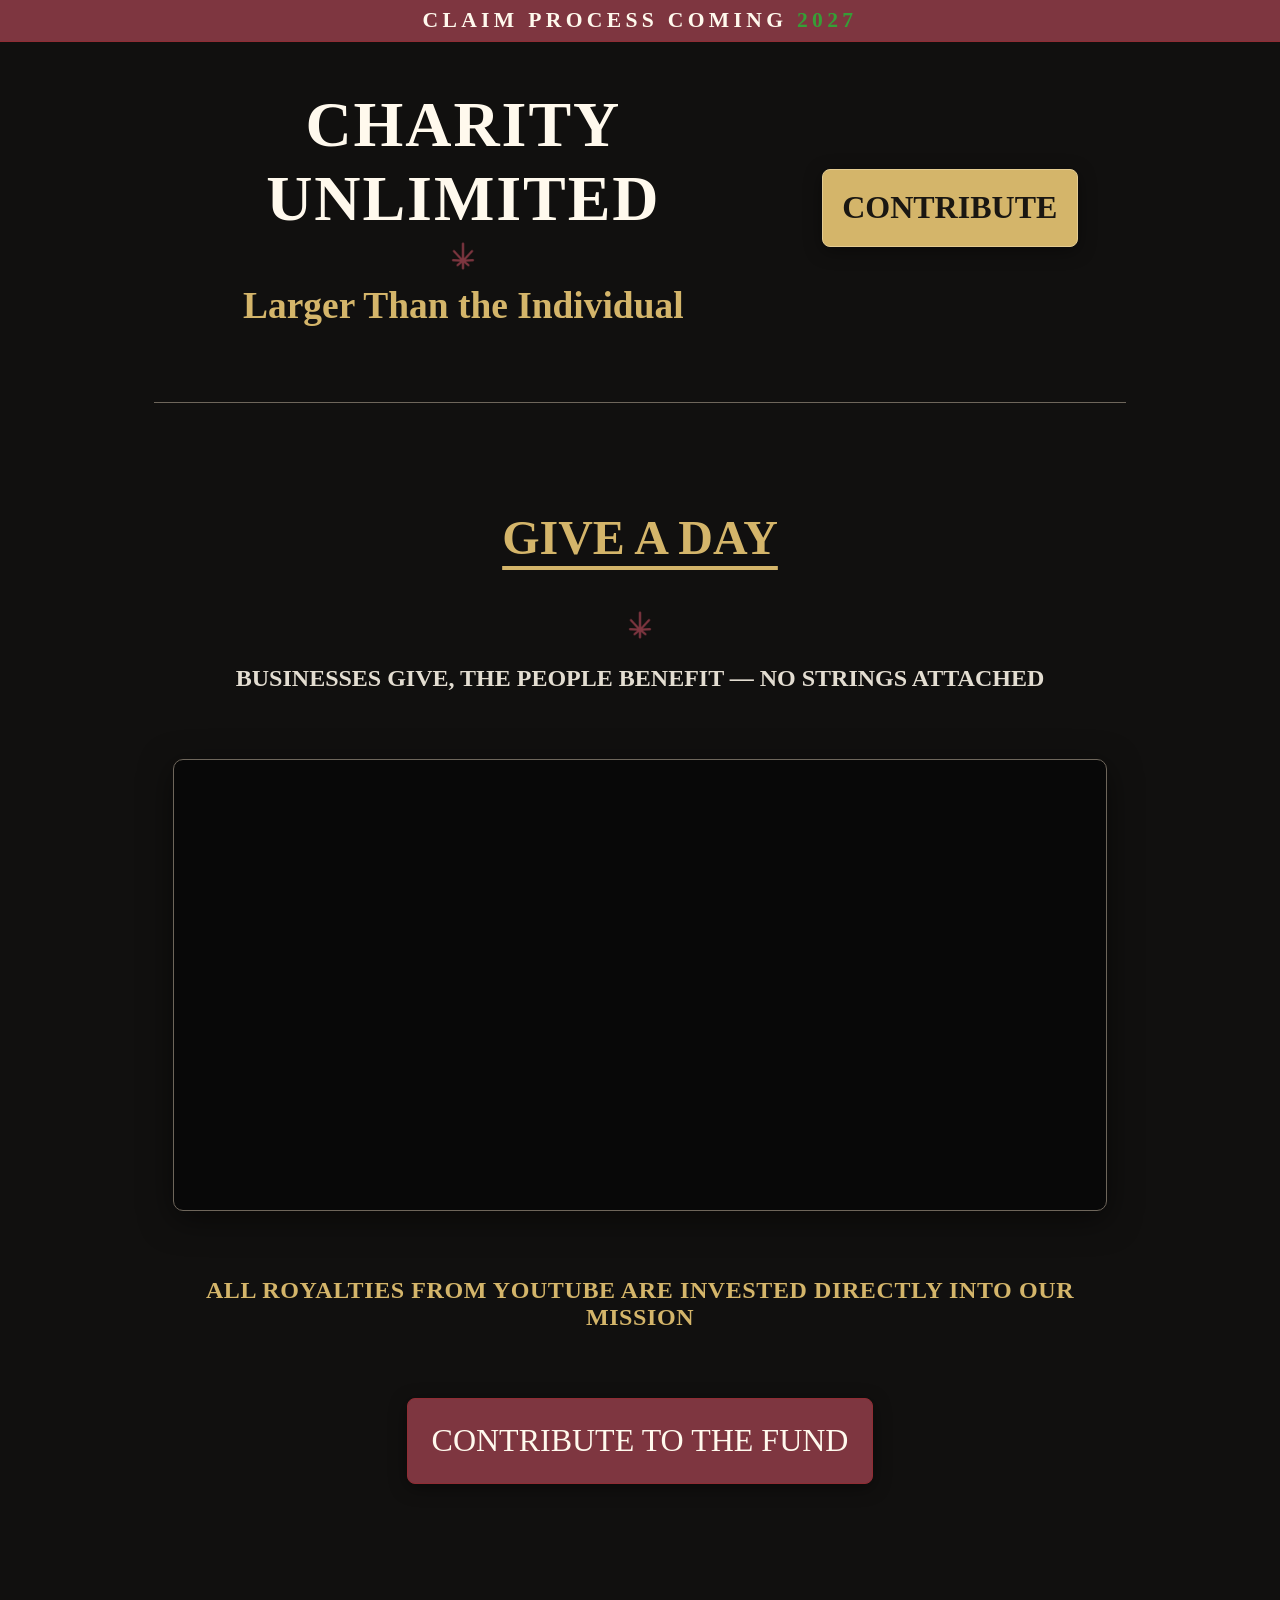
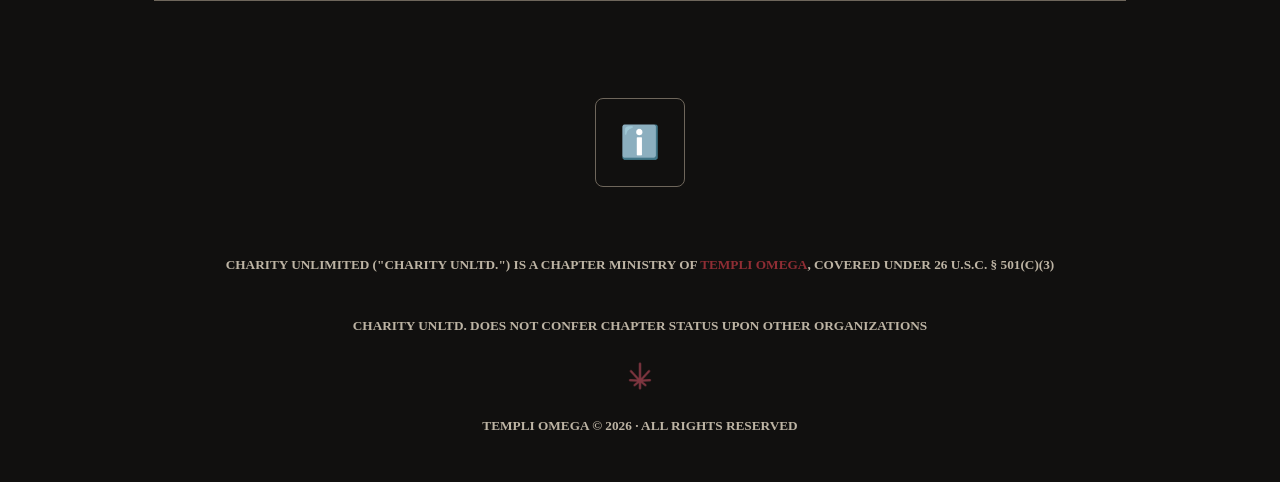
<file: index.html>
<!DOCTYPE html>
<html>
    <head>
        <meta charset="UTF-8">
        <meta name="viewport" content="width=device-width, initial-scale=1.0">
        <meta name="description" content="CHARITY UNLTD. — Larger than the Individual. Sponsor Give A Day Today!">
        <title>CHARITY UNLTD.</title>
        <link rel="stylesheet" href="global.css">
        <link rel="icon" type="image/x-icon" href="1.png">
    </head>
    <body>
        <p id="alert_bar">CLAIM PROCESS COMING <span id="alert_bar_span">2027</span></p>
        <header>
            <div id="logo" class="hyperlinked" data-link="0">
                <div id="text_logo">
                    <h1 class="margin0">CHARITY UNLIMITED</h1>
                    <img class="logo_img" src="1.png"/>
                    <h3 id="logo_bottom" class="margin0">Larger Than the Individual</h3>
                </div>
            </div>
            <button id="contribute_btn" class="hyperlinked" data-link="2">CONTRIBUTE</button>
        </header>
        <main>
            <hr>
            <section>
                <h1 class="underline section_header">
                    GIVE A DAY
                </h1>
                <img class="logo_img" src="1.png"/>
                <h2 class="text_align_center">
                    BUSINESSES GIVE, THE PEOPLE BENEFIT — NO STRINGS ATTACHED
                </h2>
                <div id="banner">
                        <iframe
                            id="yt"
                            src="https://www.youtube-nocookie.com/embed/qAyZIVQrC_Y?si=HSnjQLwe2hpjo_fo"
                            title="YouTube video player"
                            frameborder="0"
                            allow="accelerometer; autoplay; clipboard-write; encrypted-media; gyroscope; picture-in-picture; web-share"
                            referrerpolicy="strict-origin-when-cross-origin"
                            allowfullscreen
                        >
                        </iframe>
                </div>
                <h2 id="video_tagline">ALL ROYALTIES FROM YOUTUBE ARE INVESTED DIRECTLY INTO OUR MISSION</h2>
                <button class="hyperlinked" data-link="2">
                    CONTRIBUTE TO THE FUND
                </button>
            </section>
        </main>
        <footer>
            <hr>
            <button class="hyperlinked" data-link="1">ℹ️</button>
            <h5>CHARITY UNLIMITED ("CHARITY UNLTD.") IS A CHAPTER MINISTRY OF <a class="hyperlinked" data-link="3">TEMPLI OMEGA</a>, COVERED UNDER 26 U.S.C. § 501(C)(3)</h5>
            <h5>CHARITY UNLTD. DOES NOT CONFER CHAPTER STATUS UPON OTHER ORGANIZATIONS</h5>
            <img class="logo_img" src="1.png"/>
            <h5>TEMPLI OMEGA &copy; 2026 · ALL RIGHTS RESERVED</h5>
        </footer>
    </body>
    <script src="global.js"></script>
</html>
</file>
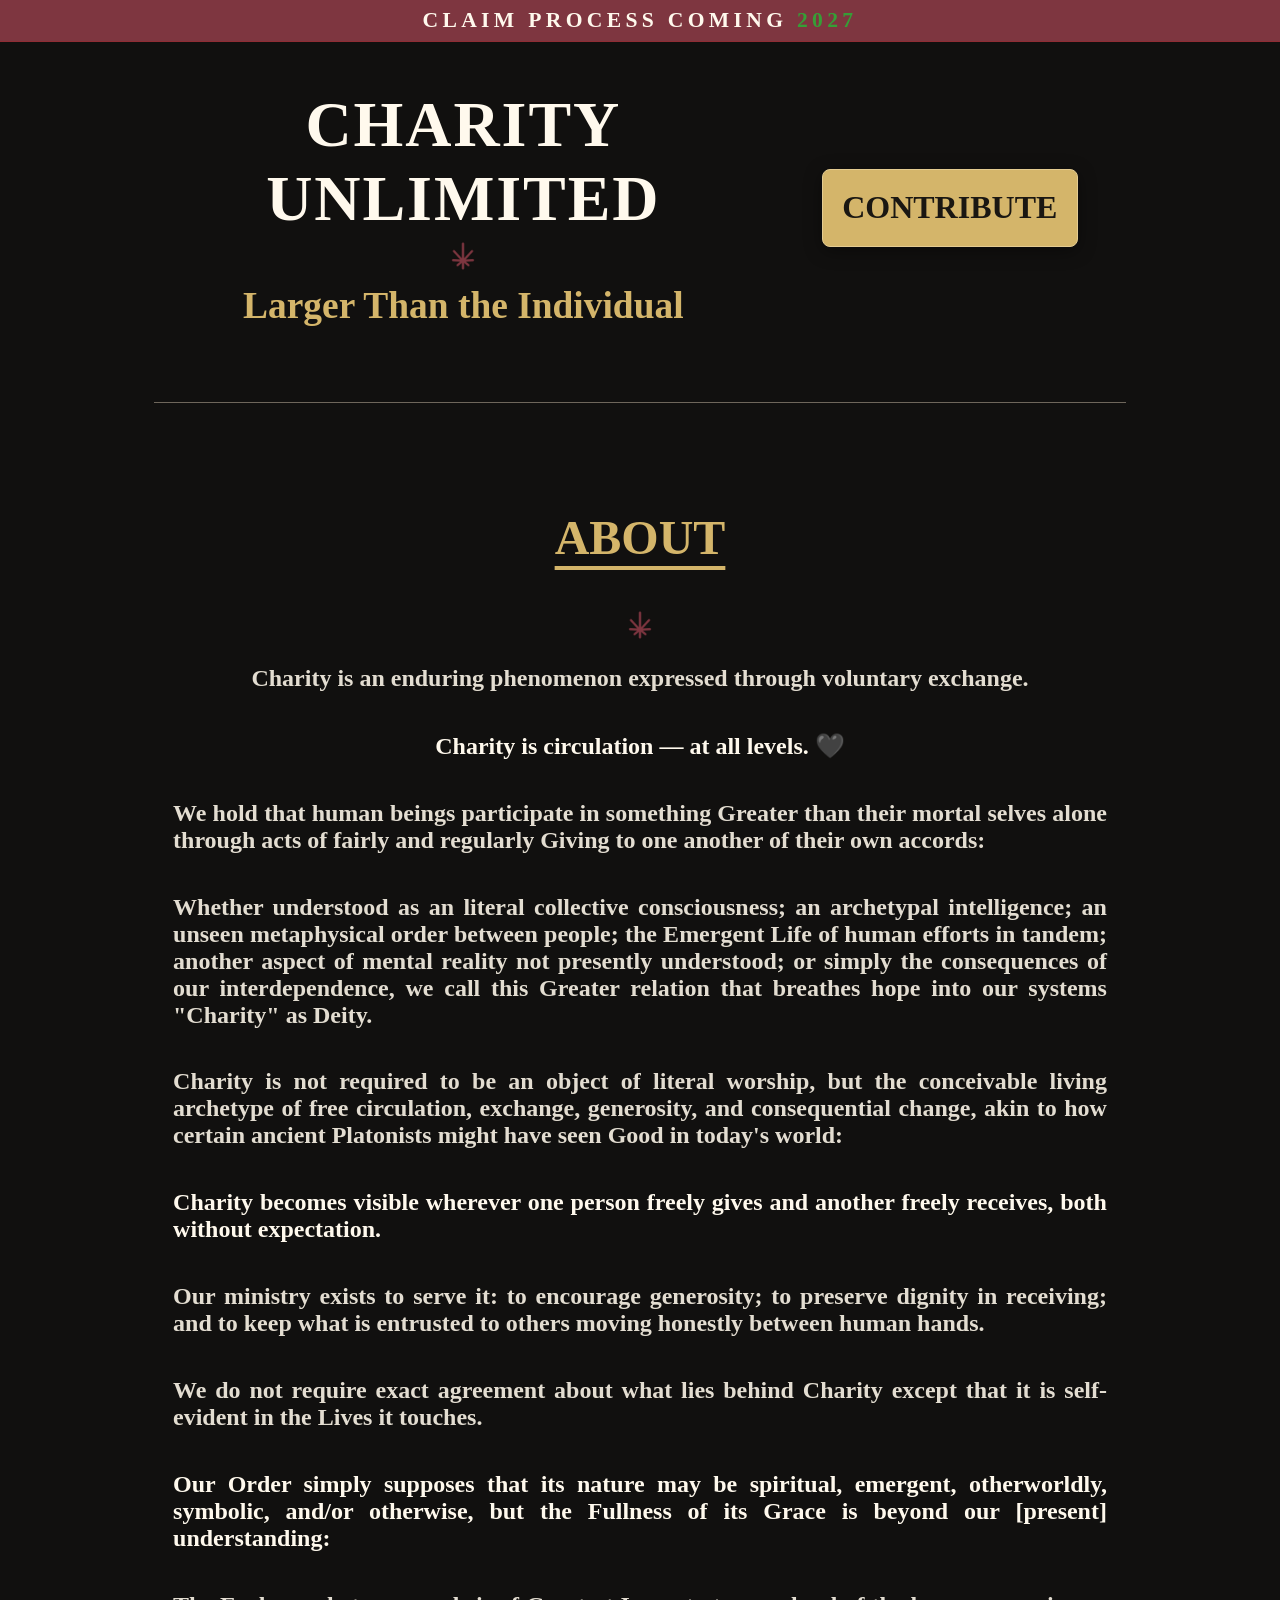
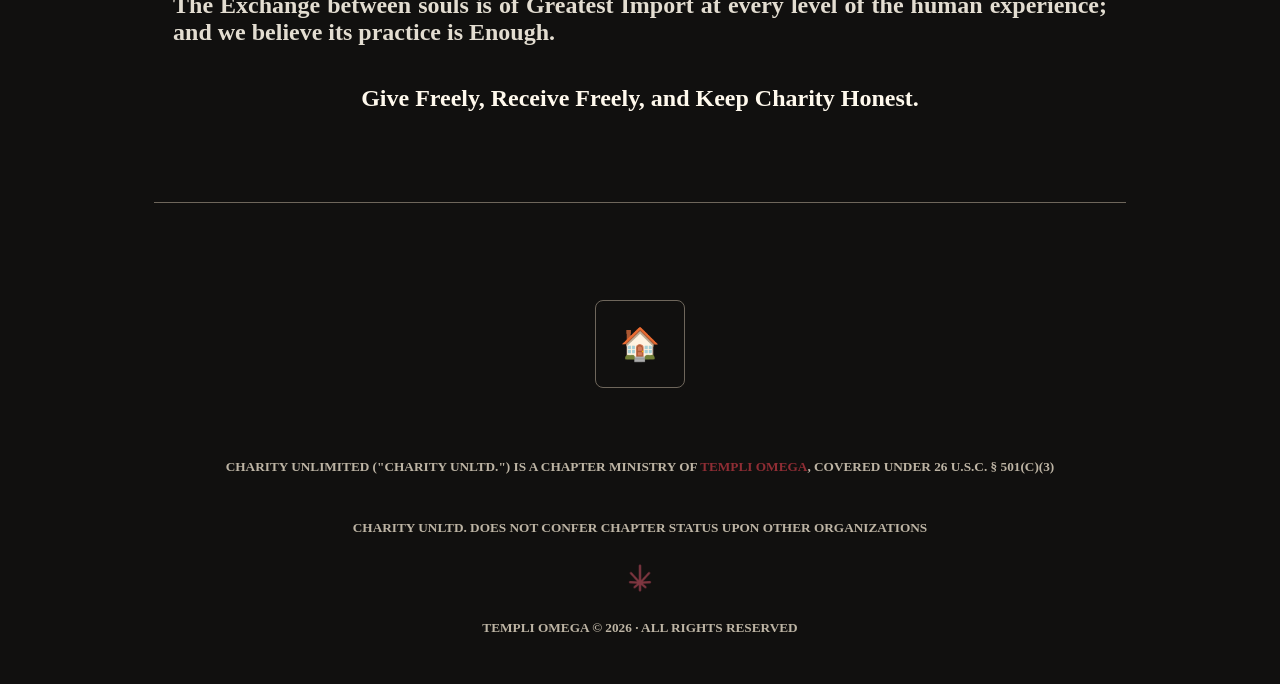
<file: about.html>
<!DOCTYPE html>
<html>
    <head>
        <meta charset="UTF-8">
        <meta name="viewport" content="width=device-width, initial-scale=1.0">
        <meta name="description" content="ABOUT | CHARITY UNLTD. — Larger than the Individual. Sponsor Give A Day Today!">
        <title>ABOUT | CHARITY UNLTD.</title>
        <link rel="stylesheet" href="global.css">
        <link rel="icon" type="image/x-icon" href="1.png">
    </head>
    <body>
        <p id="alert_bar">CLAIM PROCESS COMING <span id="alert_bar_span">2027</span></p>
        <header>
            <div id="logo" class="hyperlinked" data-link="0">
                <div id="text_logo">
                    <h1 class="margin0">CHARITY UNLIMITED</h1>
                    <img class="logo_img" src="1.png"/>
                    <h3 id="logo_bottom" class="margin0">Larger Than the Individual</h3>
                </div>
            </div>
            <button id="contribute_btn" class="hyperlinked" data-link="2">CONTRIBUTE</button>
        </header>
        <main>
            <hr>
            <section id="about_section">
                <h1 class="underline section_header">
                    ABOUT
                </h1>
                <img class="logo_img" src="1.png"/>
                <h2>
                    Charity is an enduring phenomenon expressed through voluntary exchange.
                </h2>
                <h1>
                    Charity is circulation — at all levels. 🖤
                </h1>
                <h2>
                    We hold that human beings participate in something Greater than their mortal selves alone through acts of fairly and regularly Giving to one another of their own accords:
                </h2>
                <h2>
                    Whether understood as an literal collective consciousness; an archetypal intelligence; an unseen metaphysical order between people; the Emergent Life of human efforts in tandem; another aspect of mental reality not presently understood; or simply the consequences of our interdependence, we call this Greater relation that breathes hope into our systems "Charity" as Deity.
                </h2>
                <h2>
                    Charity is not required to be an object of literal worship, but the conceivable living archetype of free circulation, exchange, generosity, and consequential change, akin to how certain ancient Platonists might have seen Good in today's world:
                </h2>
                <h1>
                    Charity becomes visible wherever one person freely gives and another freely receives, both without expectation.
                </h1>
                <h2>
                    Our ministry exists to serve it: to encourage generosity; to preserve dignity in receiving; and to keep what is entrusted to others moving honestly between human hands.
                </h2>
                <h2>
                    We do not require exact agreement about what lies behind Charity except that it is self-evident in the Lives it touches.
                </h2>
                <h1>
                    Our Order simply supposes that its nature may be spiritual, emergent, otherworldly, symbolic, and/or otherwise, but the Fullness of its Grace is beyond our [present] understanding:
                </h1>
                <h2>
                    The Exchange between souls is of Greatest Import at every level of the human experience; and we believe its practice is Enough.
                </h2>
                <h1>
                    Give Freely, Receive Freely, and Keep Charity Honest.
                </h1>
            </section>
        </main>
        <footer>
            <hr>
            <button class="hyperlinked" data-link="0">🏠</button>
            <h5>CHARITY UNLIMITED ("CHARITY UNLTD.") IS A CHAPTER MINISTRY OF <a class="hyperlinked" data-link="3">TEMPLI OMEGA</a>, COVERED UNDER 26 U.S.C. § 501(C)(3)</h5>
            <h5>CHARITY UNLTD. DOES NOT CONFER CHAPTER STATUS UPON OTHER ORGANIZATIONS</h5>
            <img class="logo_img" src="1.png"/>
            <h5>TEMPLI OMEGA &copy; 2026 · ALL RIGHTS RESERVED</h5>
        </footer>
    </body>
    <script src="global.js"></script>
</html>
</file>
<file: global.css>
* {
    box-sizing: border-box;
}
html {
    width: 100%;
    height: 100%;
}
body {
    display: flex;
    flex-direction: column;
    width: 100%;
    min-height: 100%;
    margin: 0;
    align-items: center;
    justify-self: center;
    color: #F5F0E6;
    background: #11100F;
}
header {
    display: flex;
    flex-direction: row;
    width: 80%;
    min-height: 10%;
    height: fit-content;
    align-items: center;
    justify-self: center;
    justify-content: space-between;
    margin: 0;
    padding: 5% 2% 2% 2%;
}
main {
    display: flex;
    flex-direction: column;
    width: 80%;
    min-height: 70%;
    height: fit-content;
    align-items: center;
    justify-self: center;
    padding: 0 2% 2% 2%;
}
section {
    display: flex;
    flex-direction: column;
    width: 100%;
    height: 100%;
    align-items: center;
    justify-self: center;
    padding: 2%;
}
footer {
    display: flex;
    flex-direction: column;
    width: 80%;
    min-height: 20%;
    height: fit-content;
    align-items: center;
    justify-self: center;
    text-align: center;
    padding: 0 2% 2% 2%;
    color: #BDB4A4;
}
button {
    height: fit-content;
    margin: 5%;
    padding: 2.5%;
    text-align: center;
    color: #FFF9ED;
    font-size: 2rem;
    font-family: inherit;
    background: #7e3640;
    border: 1px solid #8f2d34;
    border-radius: 8px;
    box-shadow: 0 4px 18px #00000066;
    transition: opacity 0.2s ease, transform 0.2s ease, background 0.2s ease;
}
.hyperlinked:hover,
button:hover {
    cursor: pointer;
    opacity: 0.85;
}
button:hover {
    background: #843B45;
    transform: translateY(-2px);
}
a {
    color: #8f2d34;
}
img {
    margin: 0;
}
hr {
    width: 100%;
    margin: 2.5% 5% 5% 5%;
    border: 0;
    border-top: 1px solid #6E665B;
}
#logo {
    display: flex;
    flex-direction: row;
    width: fit-content;
    margin: 2.5%;
    align-items: center;
    justify-self: center;
    text-align: center;
}
.logo_img {
    max-height: 40px;
}
#text_logo {
    font-size: 2rem;
}
#text_logo h1 {
    color: #FFF9ED;
    letter-spacing: 0.03em;
}
#logo_bottom {
    color: #D4B56A;
}
#alert_bar {
    position: fixed;
    width: 100%;
    margin: 0;
    padding: 0.5rem;
    text-align: center;
    font-size: 1.35rem;
    font-weight: bold;
    letter-spacing: 0.2em;
    color: #FFF9ED;
    background: #7e3640;
    border-bottom: 1px solid #8f2d34;
}
#alert_bar_span {
    text-align: center;
    font-size: 1.35rem;
    font-weight: bold;
    letter-spacing: 0.2em;
    color: #369e36;
}
#contribute_btn {
    padding: 2%;
    color: #1A1712;
    font-weight: bold;
    background: #D4B56A;
    border-color: #E3CB91;
}
#contribute_btn:hover {
    background: #E0C57E;
}
#about_section {
    text-align: justify;
}
#banner {
    width: 100%;
    height: 100%;
    overflow: hidden;
    margin: 5%;
    background: #080808;
    border: 1px solid #6E665B;
    border-radius: 10px;
    box-shadow: 0 8px 32px #00000080;
}
#yt {
    display: block;
    width: 100%;
    height: 50vh;
}
#video_tagline {
    text-align: center;
    color: #D4B56A;
    letter-spacing: 0.025em;
}
section > h1 {
    color: #FFF9ED;
}
section > h2 {
    color: #E3DDD1;
}
footer button {
    color: #FFF9ED;
    background: transparent;
    border: 1px solid #6E665B;
    box-shadow: none;
}
footer button:hover {
    background: #24211D;
}
.margin0 {
    margin: 0;
}
.underline {
    color: #D4B56A;
    text-underline-offset: 0.25em;
    text-decoration: underline;
}
.section_header {
    font-size: 3rem;
}
.text_align_center {
    text-align: center;
}
@media (max-aspect-ratio: 1/1) {
    header {
        flex-direction: column;
        width: 100%;
        padding: 10% 2% 2% 2%;
    }
    main,
    section,
    footer {
        width: 100%;
    }
    button {
        font-size: 1.5rem;
    }
    hr {
        margin: 5%;
    }
    #alert_bar,
    #alert_bar_span {
        font-size: 1rem;
    }
    #logo {
        flex-direction: column;
        height: auto;
    }
    #logo_img {
        max-width: 40px;
    }
    #text_logo {
        margin: 5%;
        text-align: center;
        font-size: 1rem;
    }
    #logo_bottom {
        margin: 0 0 5% 0;
    }
    #banner {
        width: 90%;
    }
}
</file>
